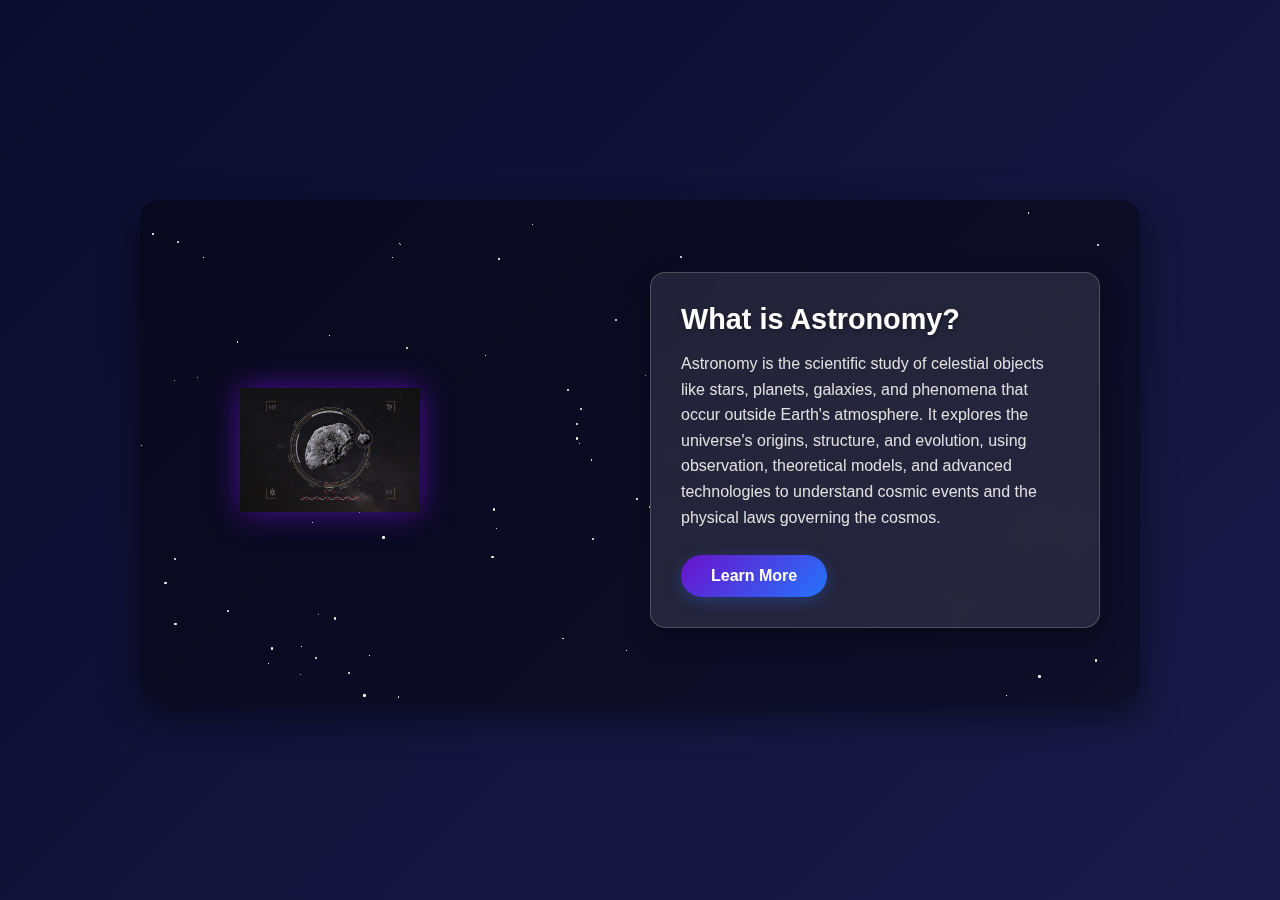
<file: test.html>
<!DOCTYPE html>
<html lang="en">
<head>
    <meta charset="UTF-8">
    <meta name="viewport" content="width=device-width, initial-scale=1.0">
    <title>Astronomy Card</title>
    <style>
        * {
            margin: 0;
            padding: 0;
            box-sizing: border-box;
            font-family: 'Segoe UI', Tahoma, Geneva, Verdana, sans-serif;
        }
        
        body {
            background: linear-gradient(135deg, #0c0c2e, #1a1a4a);
            color: white;
            min-height: 100vh;
            display: flex;
            justify-content: center;
            align-items: center;
            padding: 20px;
        }
        
        .astronomy-card {
            position: relative;
            width: 100%;
            max-width: 1000px;
            height: 500px;
            border-radius: 20px;
            overflow: hidden;
            box-shadow: 0 15px 35px rgba(0, 0, 0, 0.5);
        }
        
        .card-background {
            position: absolute;
            top: 0;
            left: 0;
            width: 100%;
            height: 100%;
            background: url('https://images.unsplash.com/photo-1462331940025-496dfbfc7564?ixlib=rb-1.2.1&auto=format&fit=crop&w=1350&q=80') center/cover no-repeat;
            z-index: 1;
        }
        
        .card-background::after {
            content: '';
            position: absolute;
            top: 0;
            left: 0;
            width: 100%;
            height: 100%;
            background: rgba(0, 0, 0, 0.4);
            z-index: 2;
        }
        
        .content-card {
            position: absolute;
            top: 50%;
            right: 40px;
            transform: translateY(-50%);
            width: 45%;
            background: rgba(255, 255, 255, 0.1);
            backdrop-filter: blur(15px);
            border-radius: 15px;
            padding: 30px;
            z-index: 3;
            border: 1px solid rgba(255, 255, 255, 0.2);
            box-shadow: 0 10px 25px rgba(0, 0, 0, 0.3);
        }
        
        .content-card h2 {
            font-size: 1.8rem;
            margin-bottom: 15px;
            color: #fff;
            text-shadow: 0 2px 5px rgba(0, 0, 0, 0.3);
        }
        
        .content-card p {
            font-size: 1rem;
            line-height: 1.6;
            color: #e0e0e0;
            margin-bottom: 25px;
        }
        
        .learn-btn {
            background: linear-gradient(135deg, #6a11cb, #2575fc);
            color: white;
            border: none;
            padding: 12px 30px;
            font-size: 1rem;
            border-radius: 30px;
            cursor: pointer;
            transition: all 0.3s ease;
            box-shadow: 0 4px 15px rgba(37, 117, 252, 0.3);
            font-weight: 600;
        }
        
        .learn-btn:hover {
            transform: translateY(-3px);
            box-shadow: 0 6px 20px rgba(37, 117, 252, 0.4);
        }
        
        .asteroid {
            position: absolute;
            width: 180px;
            height: 180px;
            top: 50%;
            left: 10%;
            transform: translateY(-50%);
            z-index: 3;
            animation: float 6s ease-in-out infinite;
        }
        
        .asteroid img {
            width: 100%;
            height: 100%;
            object-fit: contain;
            filter: drop-shadow(0 0 15px rgba(106, 17, 203, 0.7));
        }
        
        .stars {
            position: absolute;
            top: 0;
            left: 0;
            width: 100%;
            height: 100%;
            z-index: 2;
        }
        
        .star {
            position: absolute;
            background-color: white;
            border-radius: 50%;
            animation: twinkle 4s infinite;
        }
        
        @keyframes float {
            0% {
                transform: translateY(-50%) translateX(0);
            }
            50% {
                transform: translateY(-55%) translateX(10px);
            }
            100% {
                transform: translateY(-50%) translateX(0);
            }
        }
        
        @keyframes twinkle {
            0%, 100% {
                opacity: 0.2;
            }
            50% {
                opacity: 1;
            }
        }
        
        /* Responsive design */
        @media (max-width: 768px) {
            .astronomy-card {
                height: 600px;
            }
            
            .content-card {
                width: 85%;
                right: 50%;
                transform: translate(50%, -50%);
            }
            
            .asteroid {
                top: 20%;
                left: 50%;
                transform: translateX(-50%);
            }
        }
    </style>
</head>
<body>
    <div class="astronomy-card">
        <div class="card-background"></div>
        
        <div class="stars" id="stars"></div>
        
        <div class="asteroid">
            <img src="images/asteroid.png" alt="Asteroid">
        </div>
        
        <div class="content-card">
            <h2>What is Astronomy?</h2>
            <p>Astronomy is the scientific study of celestial objects like stars, planets, galaxies, and phenomena that occur outside Earth's atmosphere. It explores the universe's origins, structure, and evolution, using observation, theoretical models, and advanced technologies to understand cosmic events and the physical laws governing the cosmos.</p>
            <button class="learn-btn">Learn More</button>
        </div>
    </div>

    <script>
        // Create twinkling stars
        const starsContainer = document.getElementById('stars');
        const starCount = 100;
        
        for (let i = 0; i < starCount; i++) {
            const star = document.createElement('div');
            star.classList.add('star');
            
            // Random position
            const left = Math.random() * 100;
            const top = Math.random() * 100;
            
            // Random size
            const size = Math.random() * 3;
            
            // Random animation delay
            const delay = Math.random() * 4;
            
            star.style.left = `${left}%`;
            star.style.top = `${top}%`;
            star.style.width = `${size}px`;
            star.style.height = `${size}px`;
            star.style.animationDelay = `${delay}s`;
            
            starsContainer.appendChild(star);
        }
    </script>
</body>
</html>
</file>
